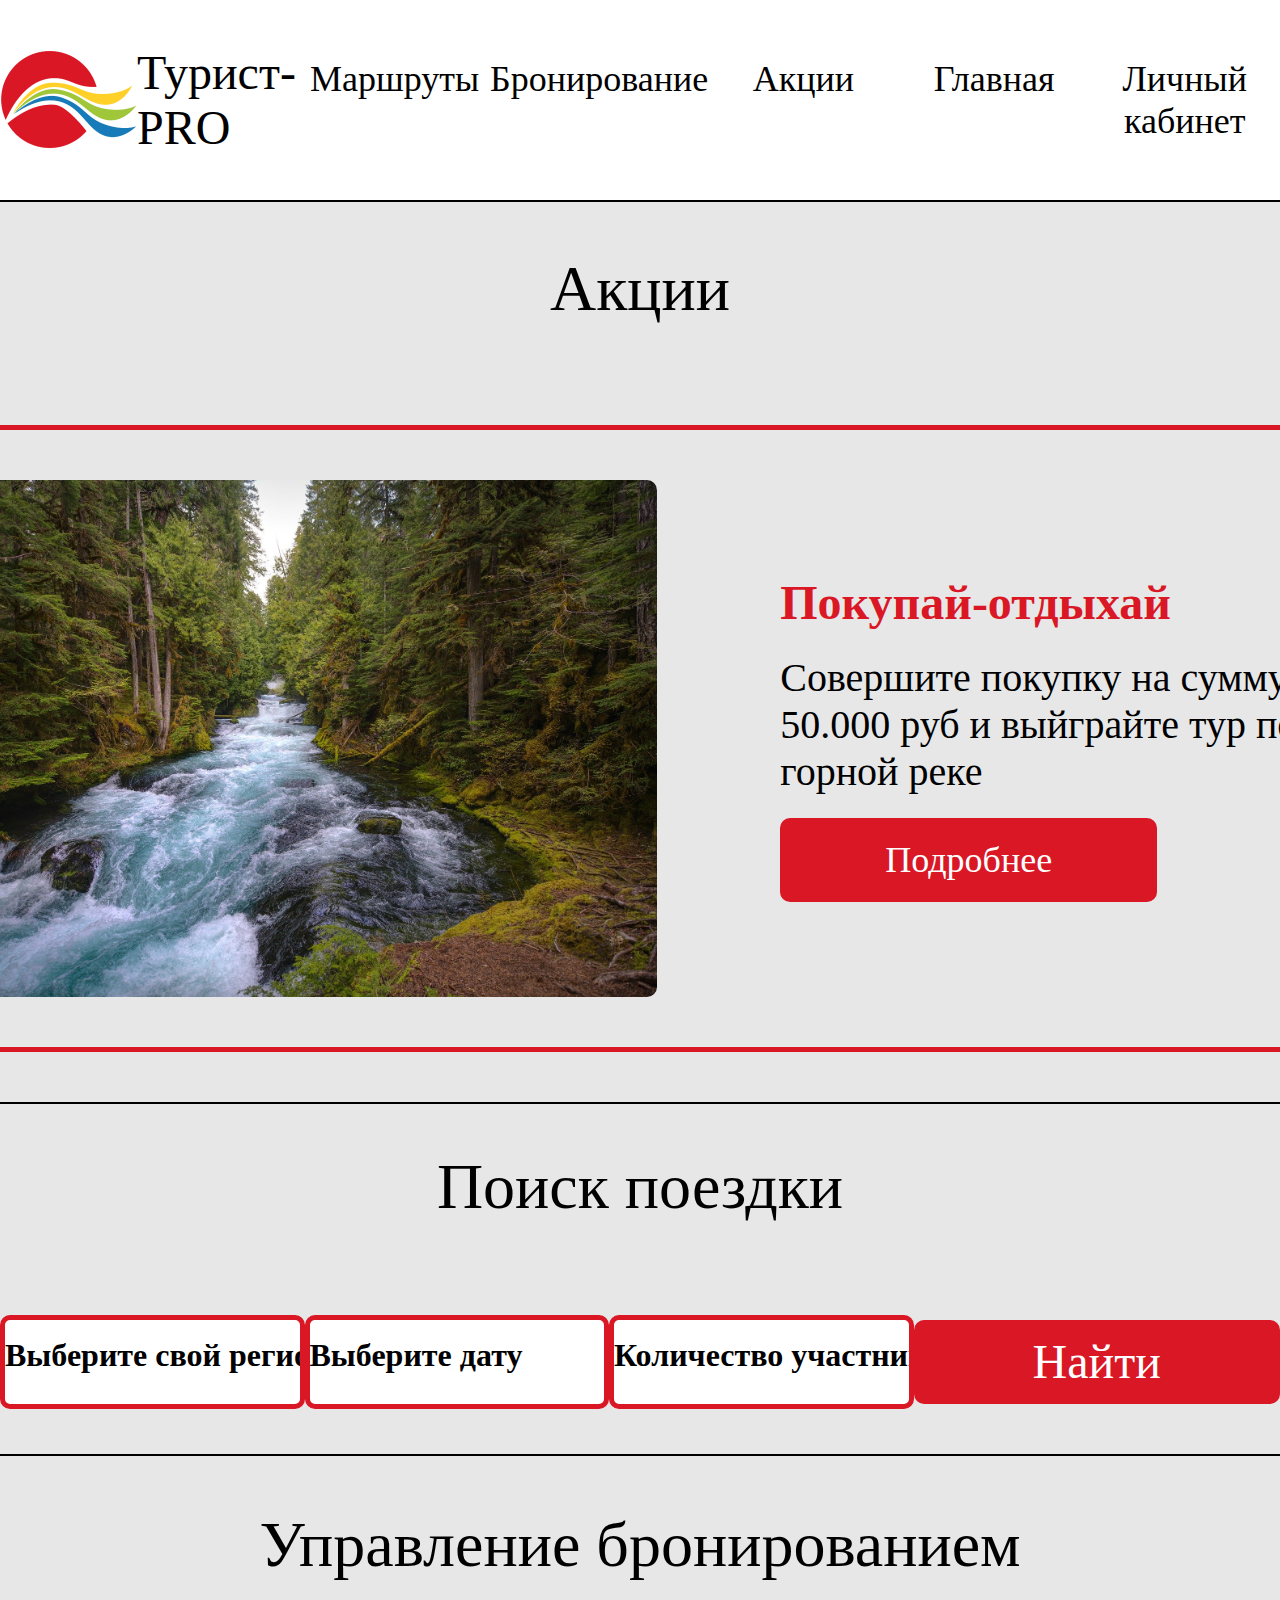
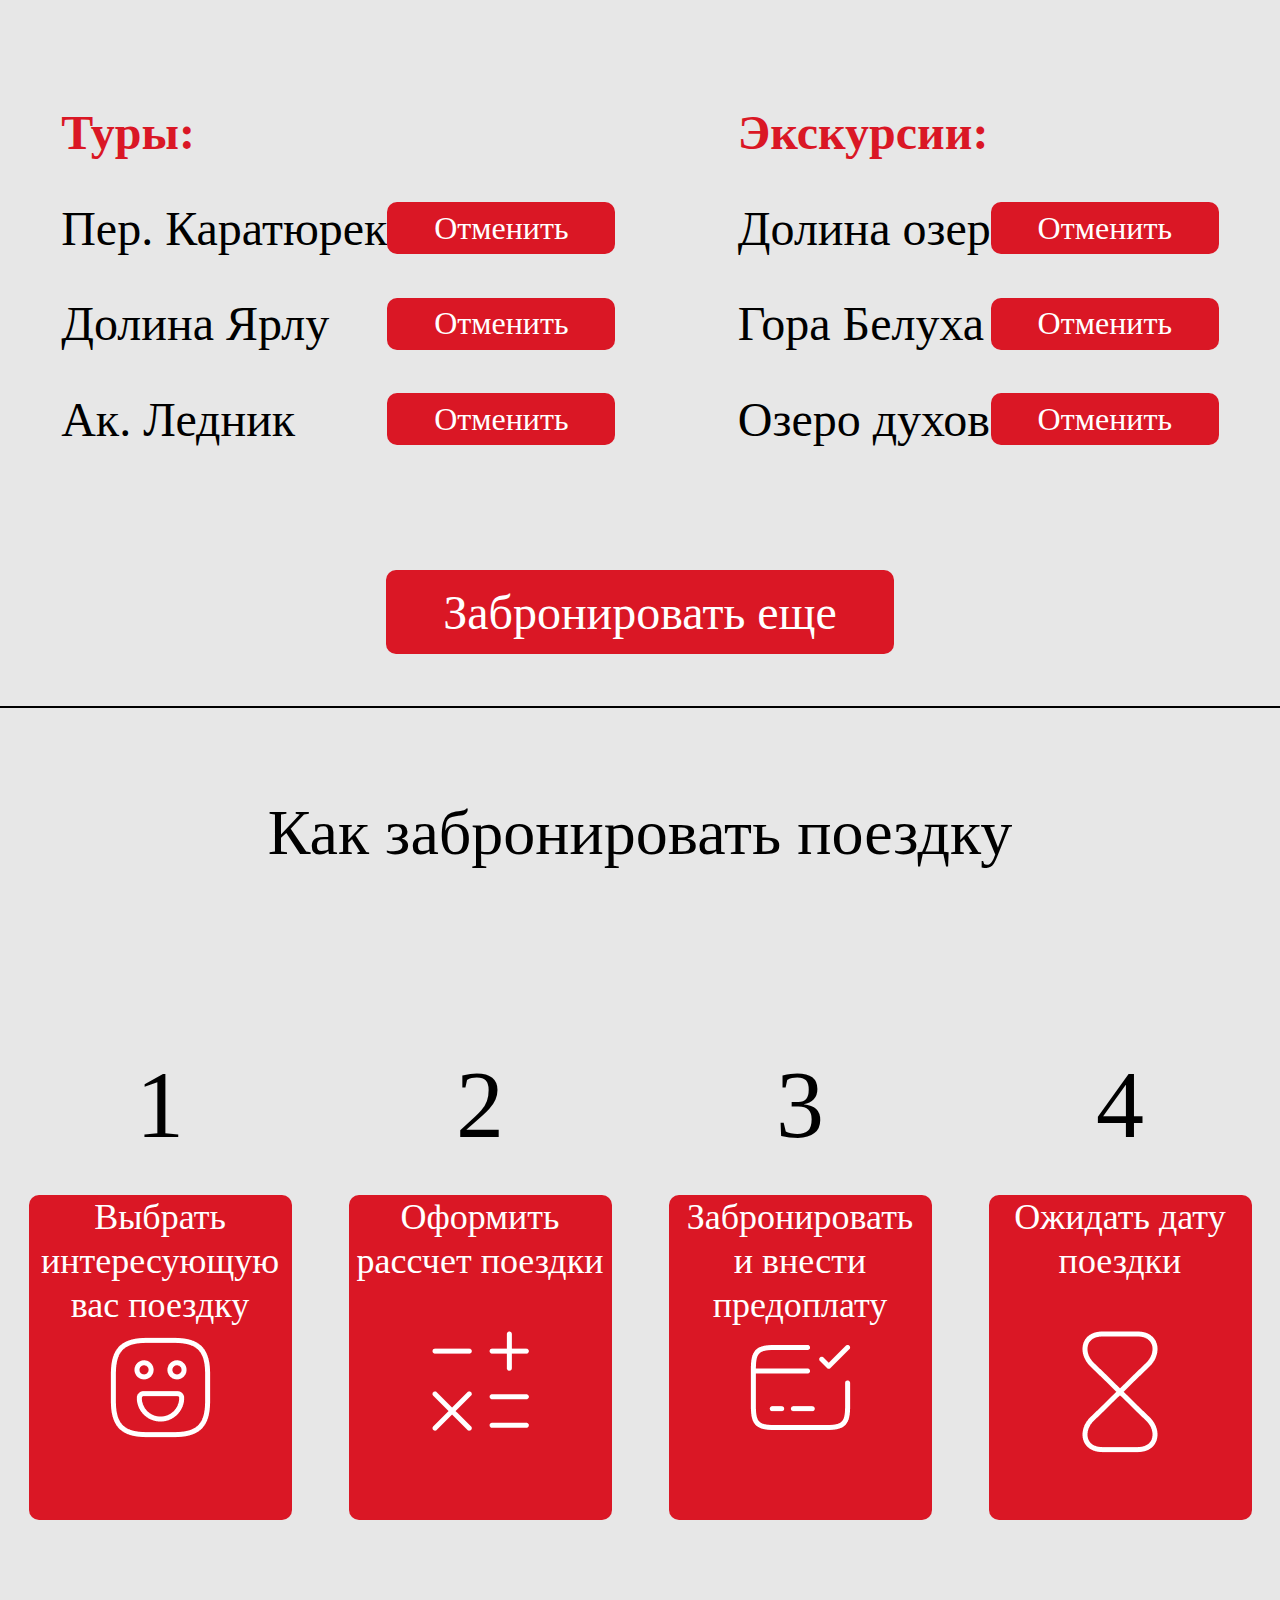
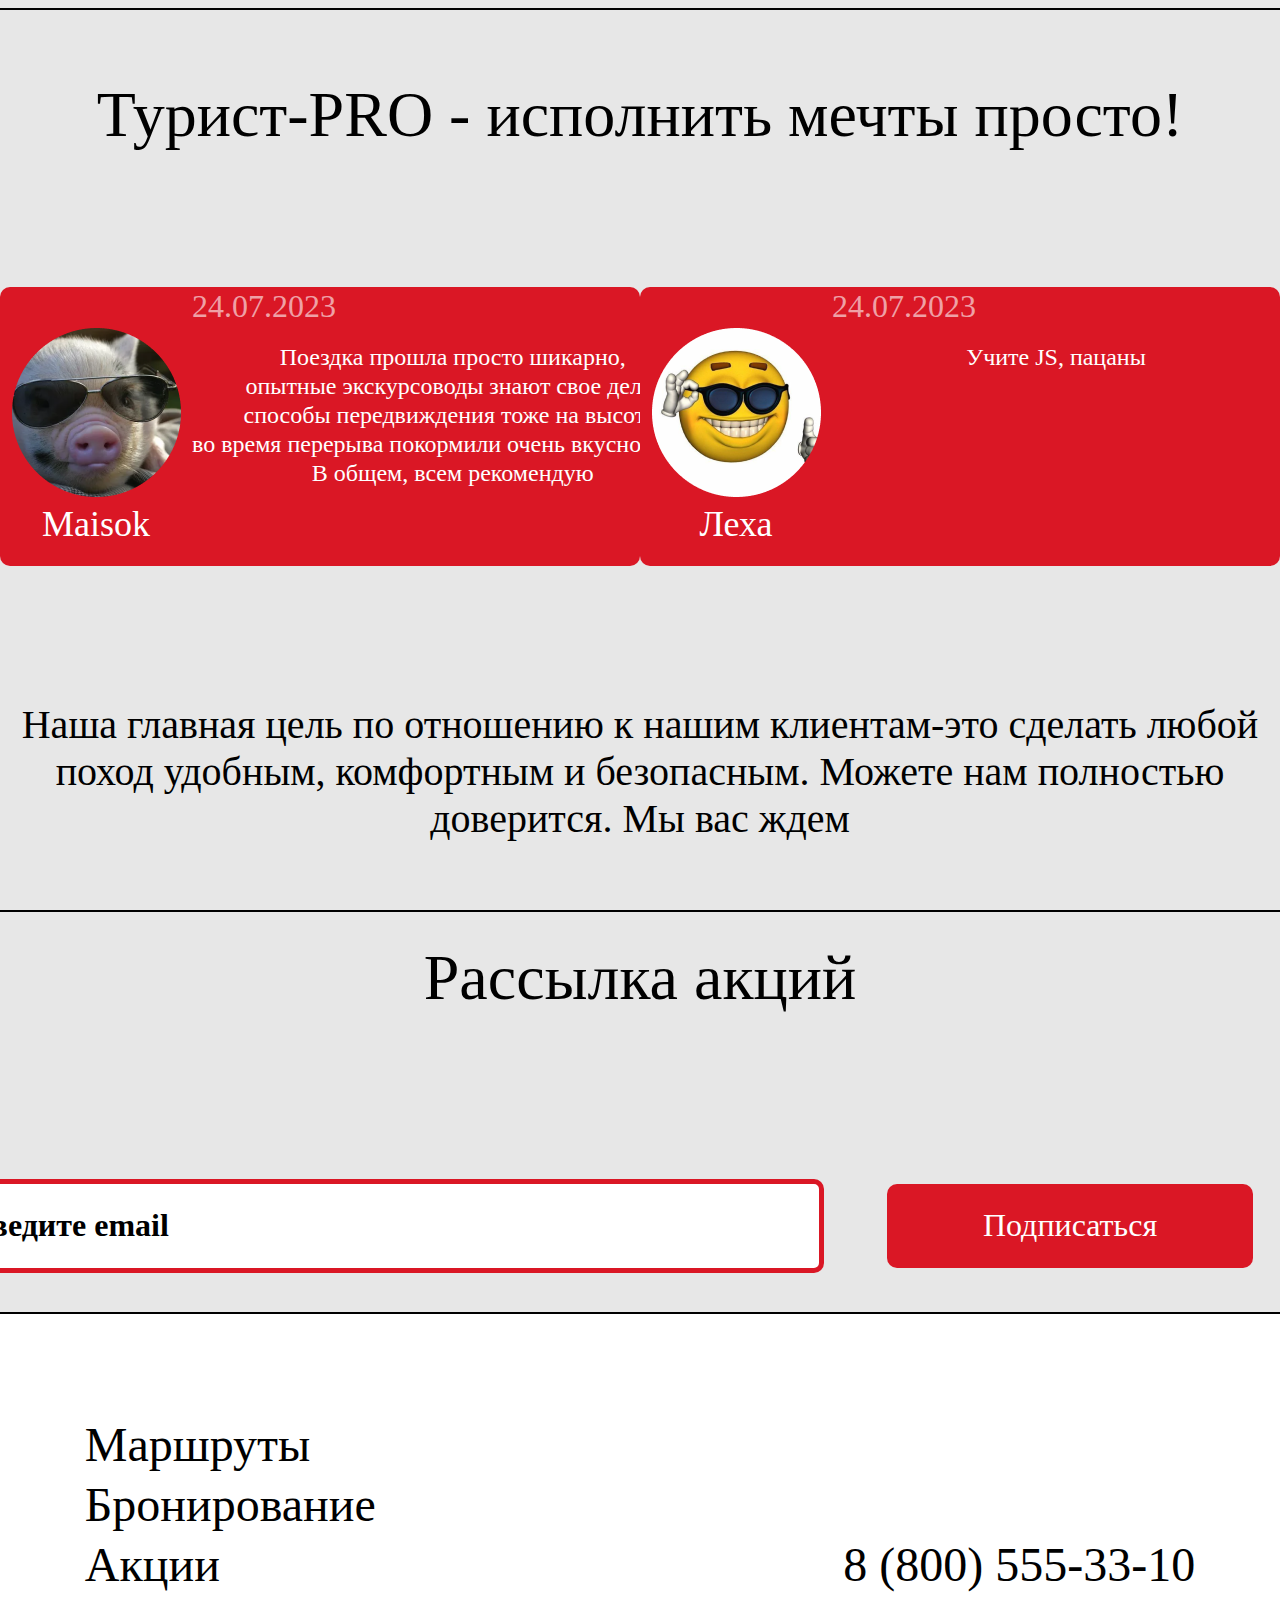
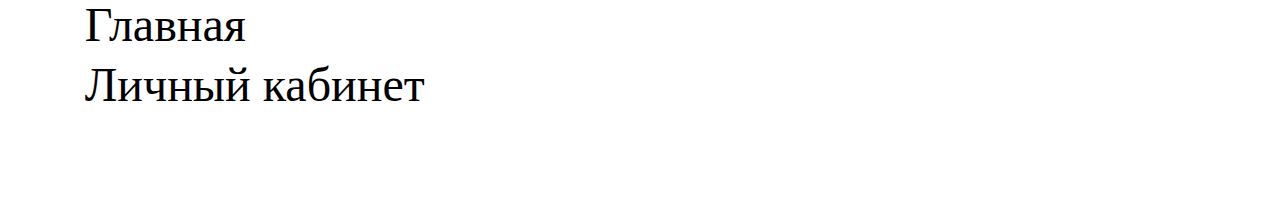
<file: index.html>
<!DOCTYPE html>
<html lang="en">

<head>
    <meta charset="UTF-8">
    <meta name="viewport" content="width=device-width, initial-scale=1.0">
    <title>Турист-PRO</title>
    <link rel="shortcut icon" href="images/favicon.png" type="image/x-icon">
    <link rel="stylesheet" href="css/index/header.css">
    <link rel="stylesheet" href="css/index/action.css">
    <link rel="stylesheet" href="css/index/search.css">
    <link rel="stylesheet" href="css/index/booking.css">
    <link rel="stylesheet" href="css/index/instructions.css">
    <link rel="stylesheet" href="css/index/anim.css">
    <link rel="stylesheet" href="css/index/reviews.css">
    <link rel="stylesheet" href="css/index/newsletter.css">
    <link rel="stylesheet" href="css/index/footer.css">

</head>

<body>
    <header>
        <div id="logotype">
            <img src="images/logo.png" alt="Логотип">
            <h1>Турист-PRO</h1>
        </div>

        <div id="navbar">
            <a href="">Маршруты</a>
            <a href="">Бронирование</a>
            <a href="">Акции</a>
            <a href="index.html">Главная</a>
            <a href="">Личный кабинет</a>
        </div>
    </header>

    <div id="action">
        <h2>Акции</h2>
        <div id="action_info">
            <img src="images\river.jpg" alt="Горная река" width="50%">
            <div id="action_text">
                <h3>Покупай-отдыхай</h3>
                <p>Совершите покупку на сумму более
                    50.000 руб и выйграйте
                    тур по горной реке
                </p>
                
                    <button type="submit">Подробнее</button>
            </div>
        </div>
    </div>

    <div id="search">
        <h2>Поиск поездки</h2>
        <div id="inputs">
            <input type="text" title="Регион" placeholder="Выберите свой регион">
            <input type="text" title="Дата" placeholder="Выберите дату">
            <input type="text" title="Участники" placeholder="Количество участников">
            <form action="html/search.html">
                <button type="submit">Найти</button>
            </form>
        </div>
    </div>

    <div id="booking">
        <h2>Управление бронированием</h2>
        <div id="control">
            <div id="tour">
                <h3>Туры:</h3>
                <div><span>Пер. Каратюрек</span><button>Отменить</button></div>
                <div><span>Долина Ярлу</span><button>Отменить</button></div>
                <div><span>Ак. Ледник</span><button>Отменить</button></div>
            </div>

            <div id="excursions">
                <h3>Экскурсии:</h3>
                <div><span>Долина озер</span><button>Отменить</button></div>
                <div><span>Гора Белуха</span><button>Отменить</button></div>
                <div><span>Озеро духов</span><button>Отменить</button></div>
            </div>
        </div>
        <button>Забронировать еще</button>
    </div>

    <div id="instructions">
        <h2>Как забронировать поездку</h2>
        <div class="divbooking">
            <div class="bookinginfo">
                <h3>1</h3>
                <div>
                    <a href="html/search.html">Выбрать интересующую вас поездку</a>
                    <img src="images/emojihappy.png" alt="Смайлик" class="anim">
                </div>
            </div>

            <div class="bookinginfo">
                <h3>2</h3>
                <div>
                    <a>Оформить рассчет поездки</a>
                    <img src="images/calc.png" alt="Калькулятор" class="anim1">
                </div>
            </div>

            <div class="bookinginfo">
                <h3>3</h3>
                <div>
                    <a href="html\booking.html">Забронировать и внести предоплату</a>
                    <img src="images/cardtick.png" alt="Кардхолдер" class="anim2">
                </div>
            </div>

            <div class="bookinginfo">
                <h3>4</h3>
                <div>
                    <a>Ожидать дату поездки</a>
                    <img src="images/time.png" alt="Часы" class="anim3">
                </div>
            </div>
        </div>
    </div>

    <div id="reviews">
        <h2>Турист-PRO - исполнить мечты просто!</h2>
        <div id="divfeedback">
            <div>
                <img src="images/ava1.png" alt="Аватарка">
                <span>24.07.2023</span>
                <h1>Maisok</h1>
                <p id="animfeedback" class="animfeedback">Поездка прошла просто шикарно,<br> опытные экскурсоводы знают
                    свое дело,<br> способы передвиждения тоже на
                    высоте,<br> во время перерыва покормили очень вкусной едой. <br>В общем, всем рекомендую</p>
            </div>

            <div>
                <img src="images/ava2.png" alt="Аватарка">
                <span>24.07.2023</span>
                <h1>Леха</h1>
                <p id="animfeedback1" class="animfeedback">Учите JS, пацаны</p>
            </div>
        </div>
        <p>Наша главная цель по отношению к нашим клиентам-это сделать любой поход удобным, комфортным и безопасным.
            Можете нам полностью доверится. Мы вас ждем</p>
    </div>

    <div id="newsletter">
        <h2>Рассылка акций</h2>
        <div id="divmalling">
            <input type="email" placeholder="Введите email">
            <button>Подписаться</button>
        </div>
    </div>

    <footer id="footer">
        <div id="divfooter">
            <ul>
                <li><a href="">Маршруты</a></li>
                <li><a href="">Бронирование</a></li>
                <li><a href="">Акции</a></li>
                <li><a href="index.html">Главная</a></li>
                <li><a href="">Личный кабинет</a></li>
            </ul>

            <div>8 (800) 555-33-10</div>
        </div>
    </footer>
</body>

</html>
</file>
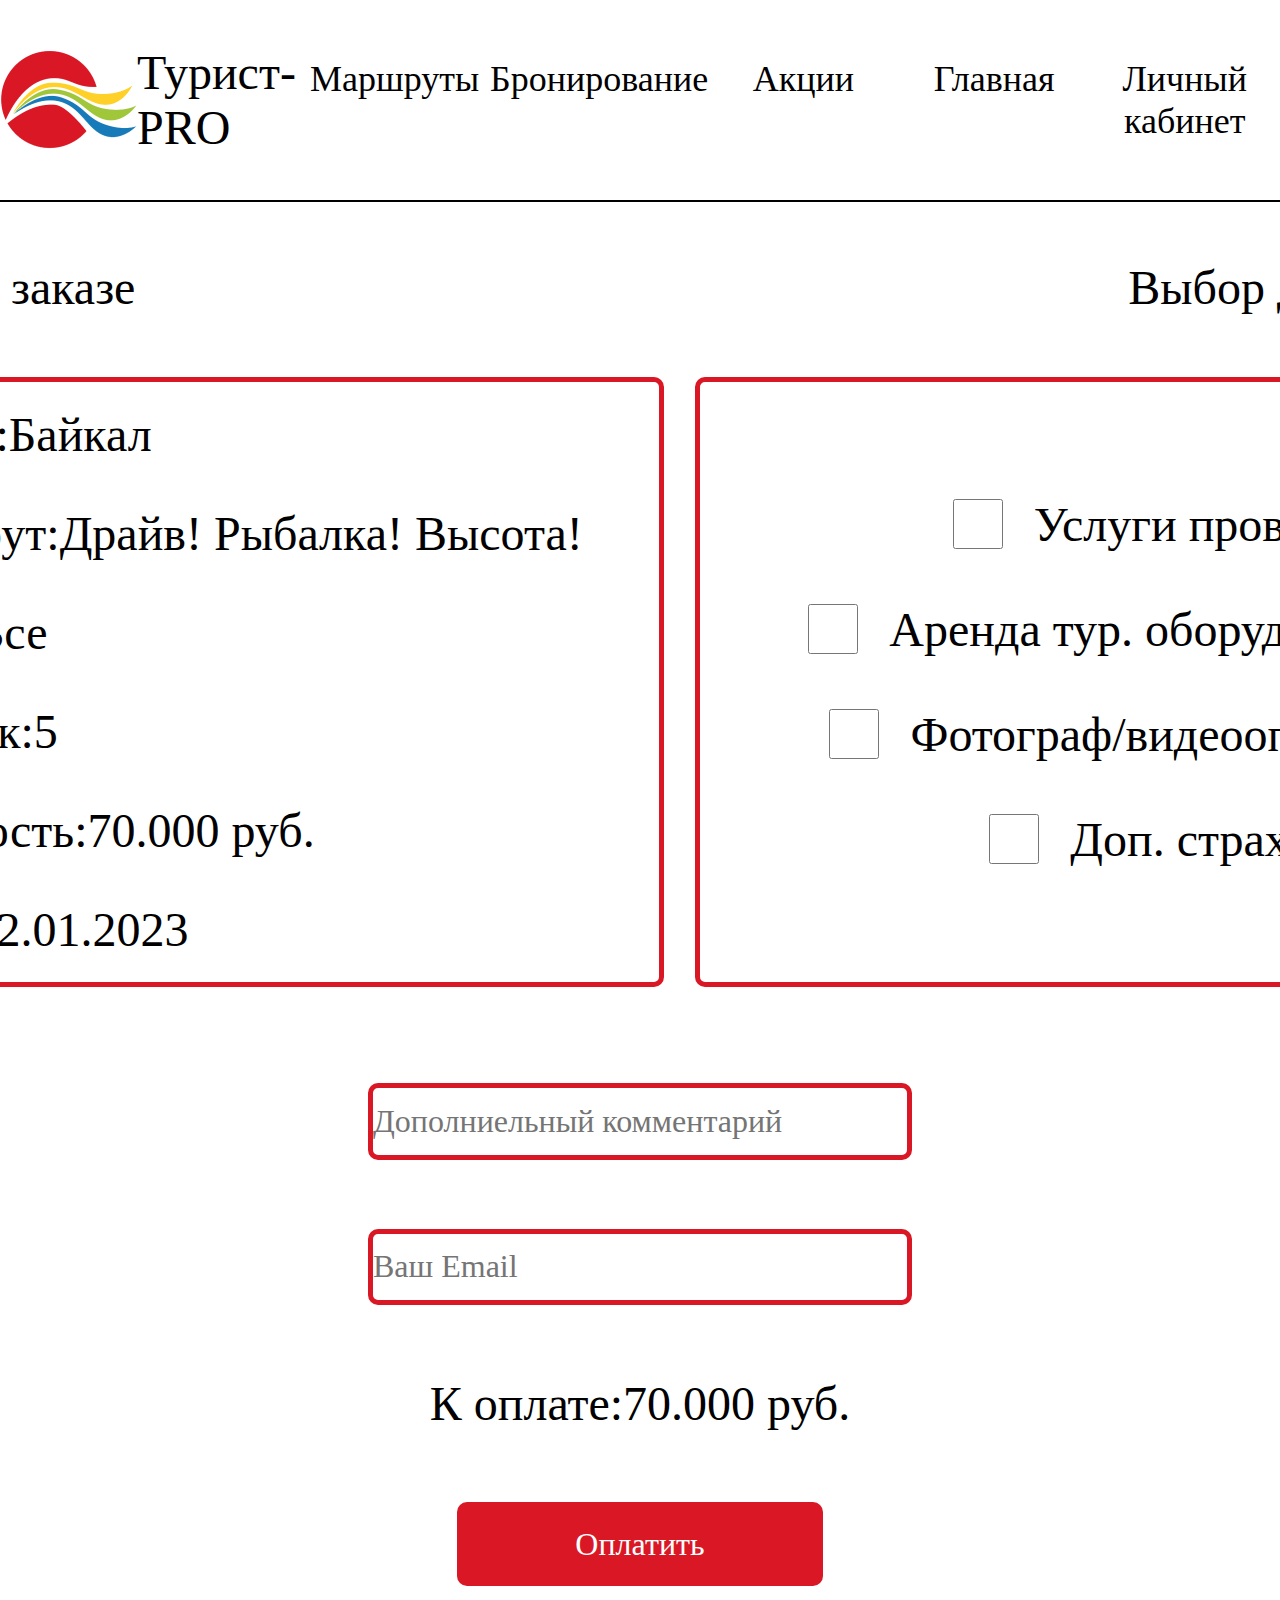
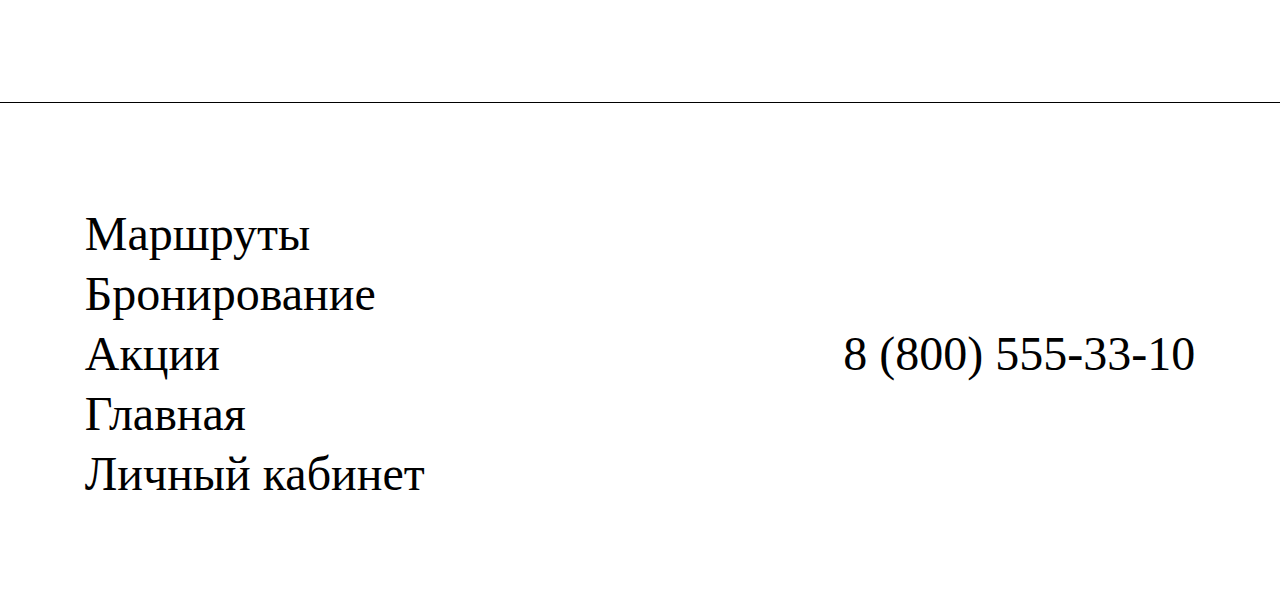
<file: html/booking.html>
<!DOCTYPE html>
<html lang="en">

<head>
    <meta charset="UTF-8">
    <meta http-equiv="X-UA-Compatible" content="IE=edge">
    <meta name="viewport" content="width=device-width, initial-scale=1.0">
    <title>Турист-PRO-бронирование</title>
    <link rel="stylesheet" href="/css/index/header.css">
    <link rel="stylesheet" href="/css/index/footer.css">
    <link rel="stylesheet" href="/css/booking/main.css">
    <link rel="shortcut icon" href="/images/favicon.png" type="image/x-icon">
</head>

<body>
    <header>
        <div id="logotype">
            <img src="/images/logo.png" alt="Логотип">
            <h1>Турист-PRO</h1>
        </div>

        <div id="navbar">
            <a href="">Маршруты</a>
            <a href="">Бронирование</a>
            <a href="">Акции</a>
            <a href="/index.html">Главная</a>
            <a href="">Личный кабинет</a>
        </div>
    </header>

    <section id="booking">
        <div id="divbooking">
            <div>
                <h1>Данные о заказе</h1>
                <h1>Выбор доп.услуг</h1>
                <div id="bookinginfo">
                    <h1>Регион:<span>Байкал</span></h1>
                    <h1>Маршрут:<span>Драйв! Рыбалка! Высота!</span></h1>
                    <h1>Зоны:<span>Все</span></h1>
                    <h1>Человек:<span>5</span></h1>
                    <h1>Стоимость:<span>70.000 руб.</span></h1>
                    <h1>Даты:<span>12.01.2023</span></h1>
                </div>

                

                <div id="bookingservices">
                    <label for="1">
                        <input type="checkbox" name="1" class="custom">
                        Услуги проводника
                    </label>
    
                    <label for="2">
                        <input type="checkbox" name="2" class="custom">
                        Аренда тур. оборудования
                    </label>
    
                    <label for="3">
                        <input type="checkbox" name="3" class="custom">
                        Фотограф/видеооператор
                    </label>
    
                    <label for="4">
                        <input type="checkbox" name="4" class="custom">
                        Доп. страхование
                    </label>
                </div>
            </div>

            <div id="contactinfo">
                <input type="text" placeholder="Дополниельный комментарий">
                <input type="email" placeholder="Ваш Email">
                <h1>К оплате:<span>70.000 руб.</span></h1>
                <form action="/index.html">
                    <button type="submit">Оплатить</button>
                </form>
            </div>
        </div>
    </section>

    <footer id="footer">
        <div id="divfooter">
            <ul>
                <li><a href="">Маршруты</a></li>
                <li><a href="">Бронирование</a></li>
                <li><a href="">Акции</a></li>
                <li><a href="/index.html">Главная</a></li>
                <li><a href="">Личный кабинет</a></li>
            </ul>

            <div>8 (800) 555-33-10</div>
        </div>
    </footer>
</body>

</html>
</file>
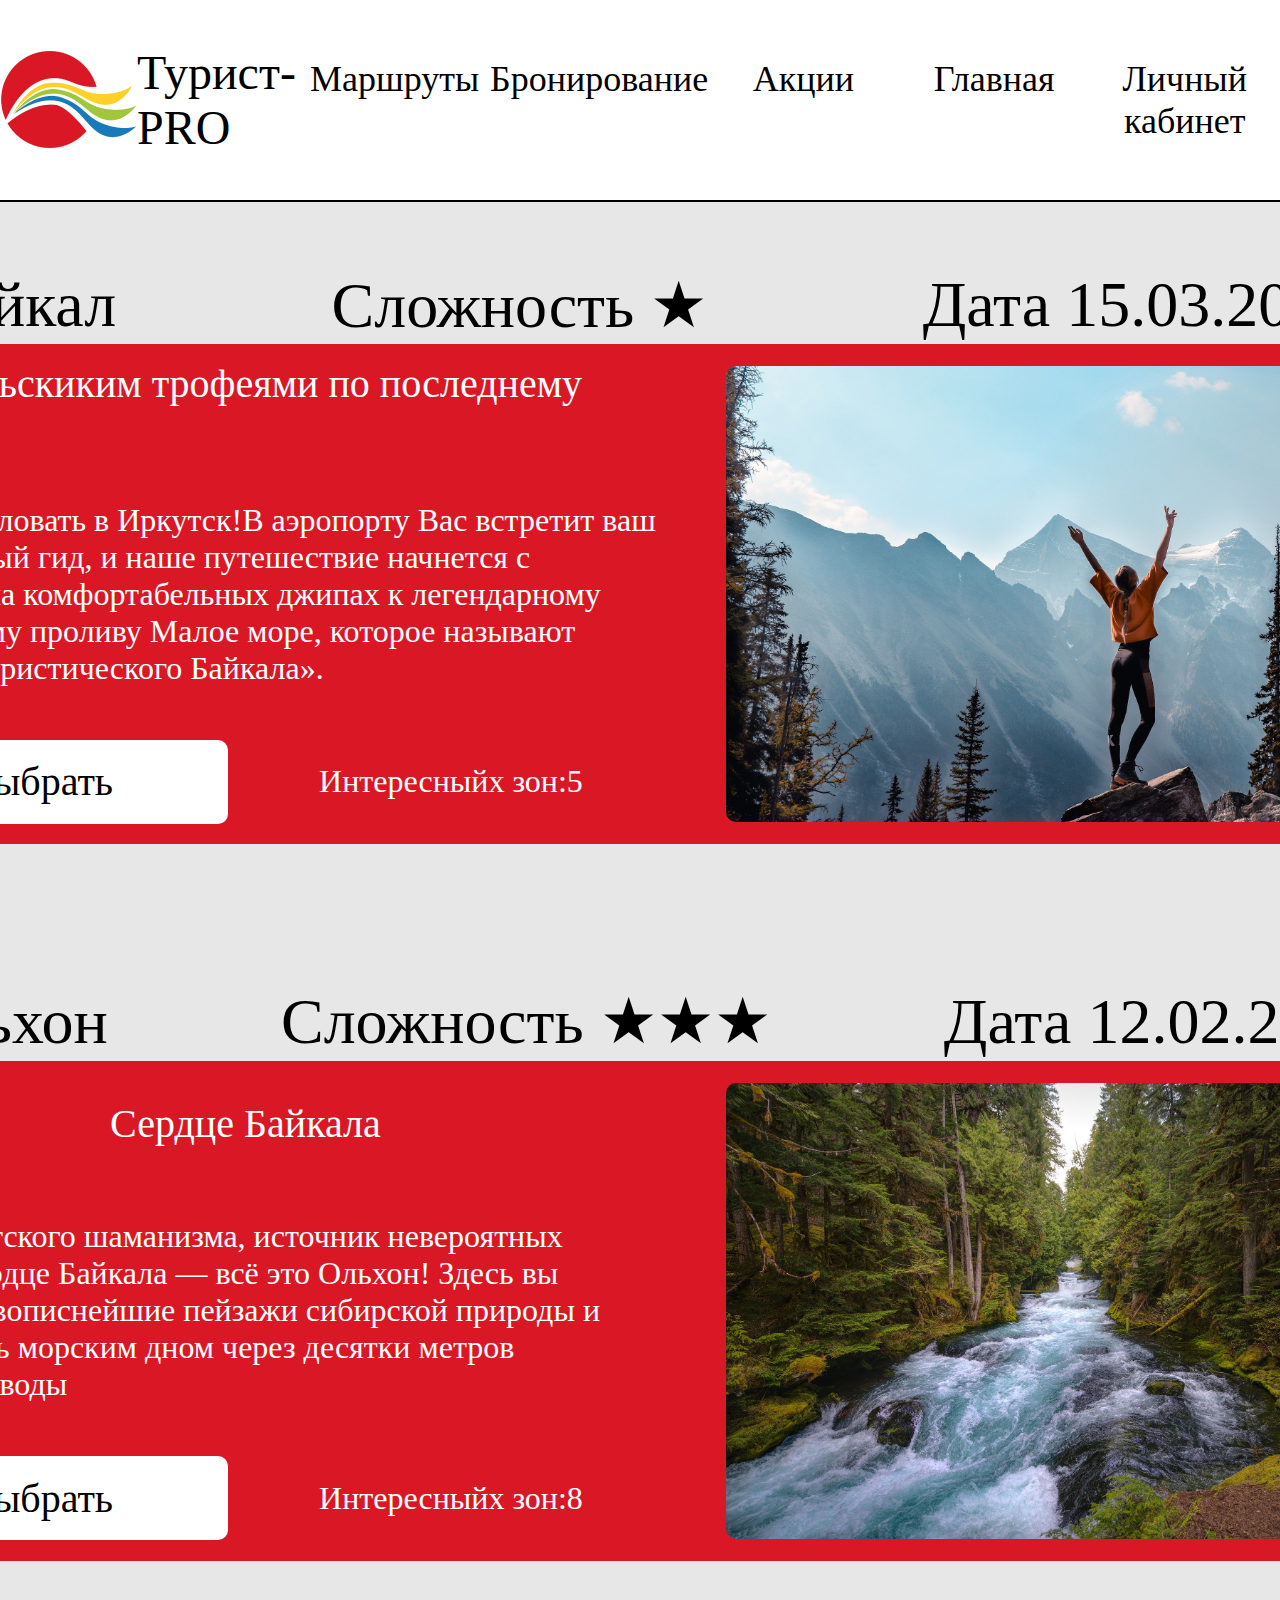
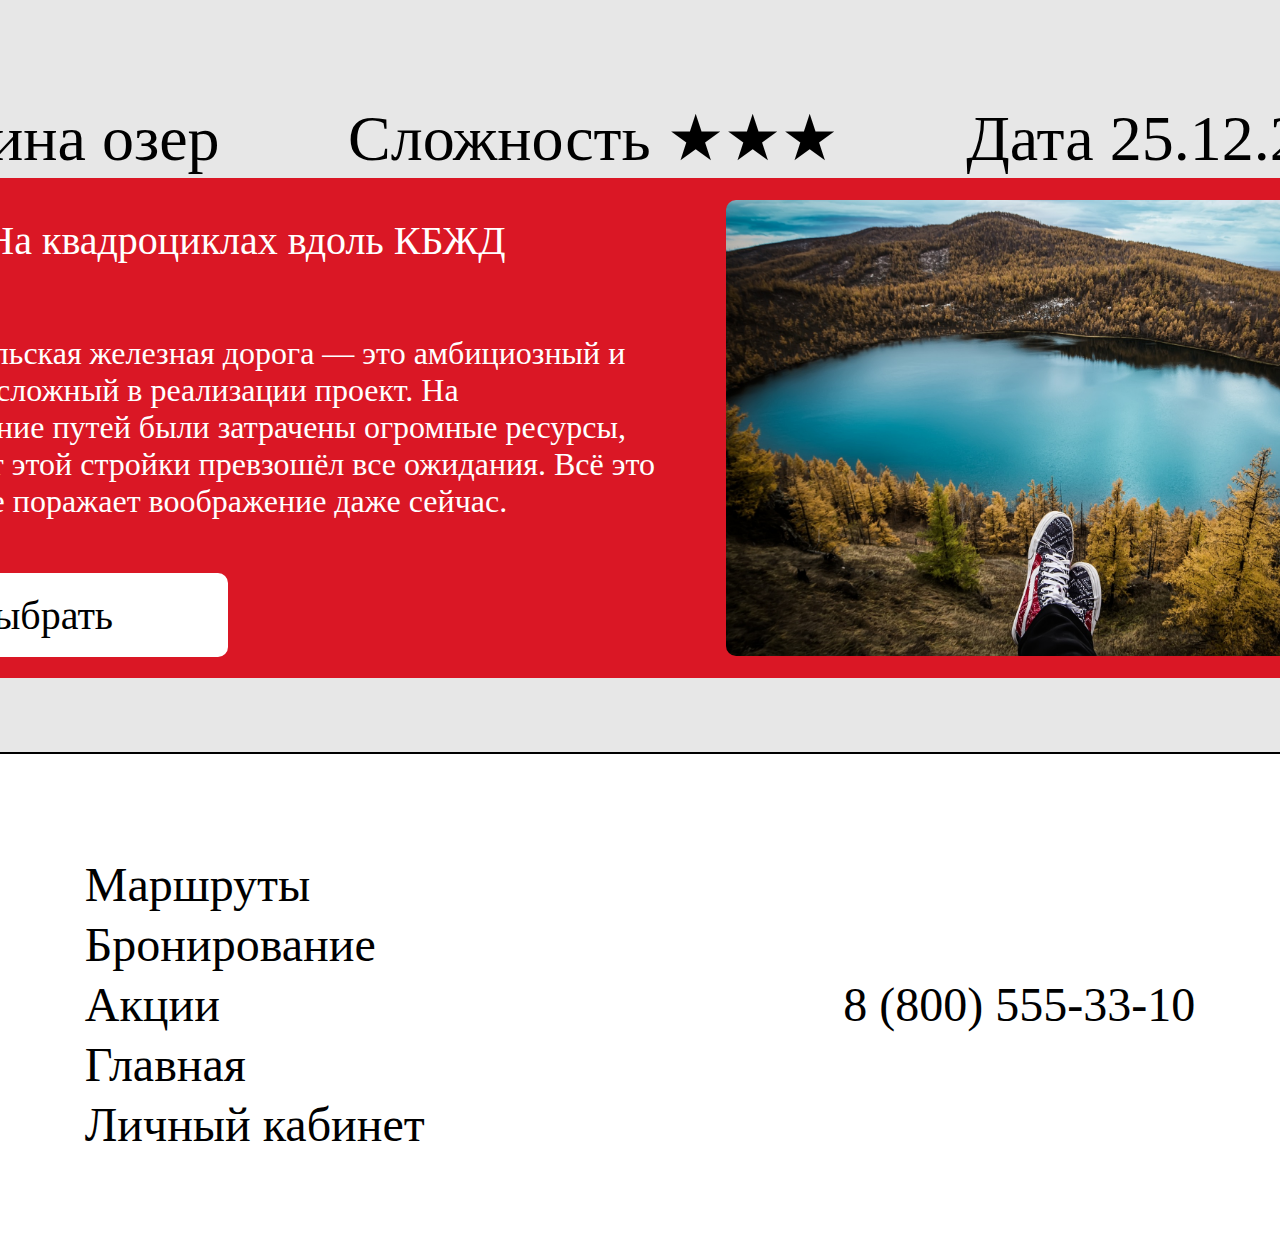
<file: html/search.html>
<!DOCTYPE html>
<html lang="en">

<head>
    <meta charset="UTF-8">
    <meta http-equiv="X-UA-Compatible" content="IE=edge">
    <meta name="viewport" content="width=device-width, initial-scale=1.0">
    <title>Турист-PRO-поиск</title>
    <link rel="stylesheet" href="/css/index/header.css">
    <link rel="stylesheet" href="/css/index/footer.css">
    <link rel="stylesheet" href="/css/search/main.css">
    <link rel="shortcut icon" href="/images/favicon.png" type="image/x-icon">
</head>

<body>
    <header>
        <div id="logotype">
            <img src="/images/logo.png" alt="Логотип">
            <h1>Турист-PRO</h1>
        </div>

        <div id="navbar">
            <a href="">Маршруты</a>
            <a href="">Бронирование</a>
            <a href="">Акции</a>
            <a href="/index.html">Главная</a>
            <a href="">Личный кабинет</a>
        </div>
    </header>

    <section id="search">

        <div class="search_comp">
            <div class="info">
                <h2>Байкал</h2>
                <h2>Сложность ★</h2>
                <h2>Дата 15.03.2024</h2>
            </div>

            <div class="banner">
                <h2>За байкальскиким трофеями по последнему льду</h2>
                <img src="/images/montains.jpg" alt="За байкальскиким трофеями по последнему льду">
                <p>Добро пожаловать в Иркутск!В аэропорту Вас встретит ваш персональный гид, и наше путешествие начнется
                    с трансфера на комфортабельных джипах к легендарному байкальскому проливу Малое море, которое
                    называют «сердцем туристического Байкала».</p>
                <p>Интересныйх зон:5</p>
                <form action="seat.html">
                    <button type="submit">Выбрать</button>
                </form>

            </div>
        </div>

        <div class="search_comp">
            <div class="info">
                <h2>Ольхон</h2>
                <h2>Сложность ★★★</h2>
                <h2>Дата 12.02.2024</h2>
            </div>

            <div class="banner">
                <h2>Сердце Байкала</h2>
                <img src="/images/river.jpg" alt="Драйв! Рыбалка! Высота!">
                <p>Центр бурятского шаманизма, источник невероятных
                    легенд и сердце Байкала — всё это Ольхон!
                    Здесь вы увидите живописнейшие пейзажи сибирской
                    природы и полюбуетесь морским дном через десятки
                    метров прозрачной воды</p>
                <p>Интересныйх зон:8</p>
                <form action="seat.html">
                    <button type="submit">Выбрать</button>
                </form>

            </div>
        </div>


        <div class="search_comp">
            <div class="info">
                <h2>Долина озер</h2>
                <h2>Сложность ★★★</h2>
                <h2>Дата 25.12.2023</h2>
            </div>

            <div class="banner">
                <h2>На квадроциклах вдоль КБЖД</h2>
                <img src="/images/travel.jpg" alt="Драйв! Рыбалка! Высота!">
                <p>Кругобайкальская железная дорога — это амбициозный и невероятно сложный в
                    реализации проект. На прокладывание путей были затрачены огромные ресурсы,
                    но результат этой стройки превзошёл все ожидания.
                    Всё это великолепие поражает воображение даже сейчас.</p>
                    <form action="seat.html">
                        <button type="submit">Выбрать</button>
                    </form>
            </div>
        </div>

    </section>

    <footer id="footer">
        <div id="divfooter">
            <ul>
                <li><a href="">Маршруты</a></li>
                <li><a href="">Бронирование</a></li>
                <li><a href="">Акции</a></li>
                <li><a href="/index.html">Главная</a></li>
                <li><a href="">Личный кабинет</a></li>
            </ul>

            <div>8 (800) 555-33-10</div>
        </div>
    </footer>
</body>

</html>
</file>
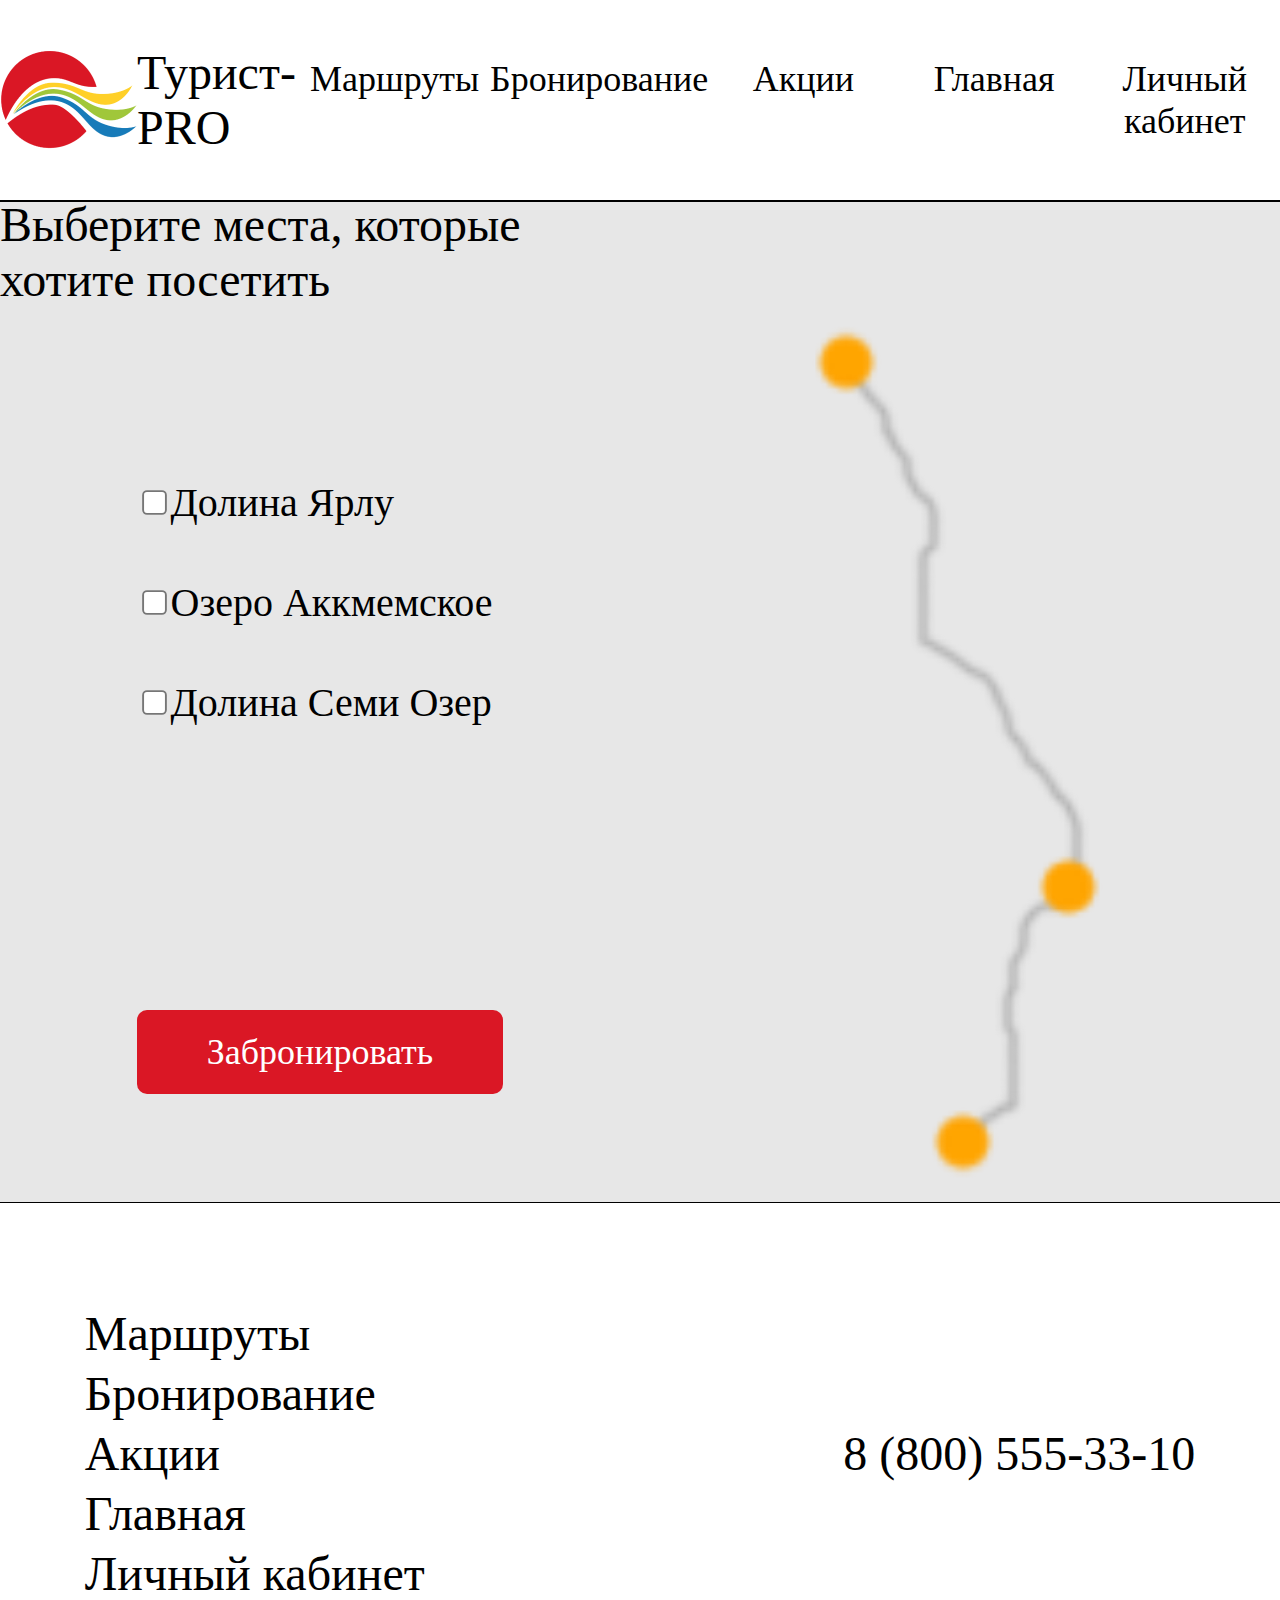
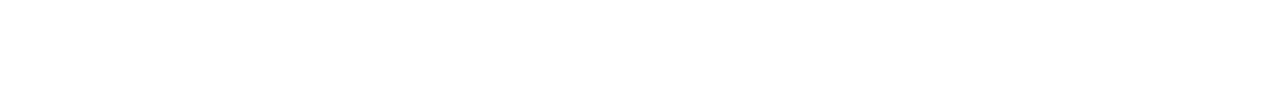
<file: html/seat.html>
<!DOCTYPE html>
<html lang="en">

<head>
    <meta charset="UTF-8">
    <meta http-equiv="X-UA-Compatible" content="IE=edge">
    <meta name="viewport" content="width=device-width, initial-scale=1.0">
    <title>Турист-PRO-выбор</title>
    <link rel="stylesheet" href="/css/index/header.css">
    <link rel="stylesheet" href="/css/index/footer.css">
    <link rel="stylesheet" href="/css/seat/seat.css">
    <link rel="shortcut icon" href="/images/favicon.png" type="image/x-icon">
</head>

<body>
    <header>
        <div id="logotype">
            <img src="/images/logo.png" alt="Логотип">
            <h1>Турист-PRO</h1>
        </div>

        <div id="navbar">
            <a href="">Маршруты</a>
            <a href="">Бронирование</a>
            <a href="">Акции</a>
            <a href="/index.html">Главная</a>
            <a href="">Личный кабинет</a>
        </div>
    </header>

    <section id="seat">
        <div id="divseat">
            <h2>Выберите места, которые хотите посетить</h2>
            <form>
                <label for="1">
                    <input type="checkbox" name="1" class="custom">
                    Долина Ярлу
                </label>
    
                <label for="2">
                    <input type="checkbox" name="2" class="custom">
                    Озеро Аккмемское
                </label>
    
                <label for="3">
                    <input type="checkbox" name="3" class="custom">
                    Долина Семи Озер
                </label>
            </form>
    
            <div id="mapa">
                <img src="/images/route-2.png" alt="Карта" usemap="#tour">
                <map name="tour">
                    <area shape="circle" coords="50, 50, 50" title="Долина Ярлу" id="first">
        
                    <div id="dropdown1" class="dropdown">
                        <p>Долина Ярлу находится на правом берегу реки Аккем, также ее хорошо видно при спуске с перевала
                        Каратюрек.</p>
                    </div>
        
                    <area shape="circle" coords="250, 600, 50" title=" Озеро Аккмемское" id="second">
        
                    <div id="dropdown2" class="dropdown">
                        <p>Удивительное Аккемское озеро расположилось в живописных горах на Алтае у северного склона горы Белуха</p>
                    </div>
        
                    <area shape="circle" coords="150, 850, 50" title="Долина Ярлу" id="third">
        
                    <div id="dropdown3" class="dropdown">
                        <p>Долина семи озер – это небольшая территория Алтая в 10 км от горы Белухи. Здесь находится множество водопадов и озер</p>
                    </div>
            </div>
    
            <form action="booking.html" id="linkbtn">
                <button type="submit" id="formbtn">Забронировать</button>
            </form>
        </div>

        </map>

    </section>

    <footer id="footer">
        <div id="divfooter">
            <ul>
                <li><a href="">Маршруты</a></li>
                <li><a href="">Бронирование</a></li>
                <li><a href="">Акции</a></li>
                <li><a href="/index.html">Главная</a></li>
                <li><a href="">Личный кабинет</a></li>
            </ul>

            <div>8 (800) 555-33-10</div>
        </div>
    </footer>
</body>

</html>
</file>
<file: css/index/header.css>
* {
    margin: 0;
    border: 0;
    padding: 0;
    cursor: default;
}

body {
    width: 100%;
}

header {
    width: 100%;
    height: 200px;
    display: flex;
    align-items: center;
    justify-content: space-around;
    border-bottom: 2px solid black;
}

#logotype {
    display: flex;
    align-items: center;
    justify-content: center;
}

#logotype h1{
    color: #000;
font-family: 'Calibri';
font-size: 48px;
font-style: normal;
font-weight: 400;
line-height: normal;
}

#navbar {
    display: grid;
    grid-template-columns: 1fr 1fr 1fr 1fr 1fr;
}

#navbar a {
    color: #000;
    text-align: center;
    font-family: 'Calibri';
    font-size: 36px;
    font-style: normal;
    font-weight: 400;
    line-height: normal;
    text-decoration: none;
}

button{
    transition: all 0.2s;
}

button:hover{
    transform: scale(1.1);
}
</file>
<file: css/index/action.css>
#action {
    width: 100%;
    height: 900px;
    display: flex;
    align-items: center;
    justify-content: space-around;
    flex-direction: column;
    background-color: #E7E7E7;
    border-bottom: 2px solid black;
}

#action h2 {
    color: #000;
    font-family: 'Calibri';
    font-size: 64px;
    font-style: normal;
    font-weight: 400;
    line-height: normal;
}

#action_info {
    width: 1644px;
    height: 617.614px;
    display: flex;
    align-items: center;
    justify-content: space-around;
    border-radius: 10px;
    border: 5px solid #DA1725;
}

#action_info img {
    width: 777px;
    height: 517px;
    border-radius: 10px;
}

#action_text{
    display: flex;
    flex-direction: column;
    justify-content: space-around;
    height: 350px;
}

#action_text h3 {
    color: #DA1725;
    font-family: 'Calibri';
    font-size: 48px;
    font-style: normal;
    font-weight: 700;
    line-height: normal;
}

#action_text p {
    color: #000;
    font-family: 'Calibri';
    font-size: 40px;
    font-style: normal;
    font-weight: 400;
    line-height: normal;
    width: 620px;
}

#action_text button {
    width: 377px;
    height: 84px;
    border-radius: 10px;
    background: #DA1725;
    color: #FFF;
    font-family: 'Calibri';
    font-size: 36px;
    font-style: normal;
    font-weight: 400;
    line-height: normal;
}
</file>
<file: css/index/search.css>
#search {
    width: 100%;
    height: 350px;
    display: flex;
    flex-direction: column;
    align-items: center;
    justify-content: space-around;
    background-color: #E7E7E7;
    border-bottom: 2px solid black;
}

#search h2 {
    color: #000;
    font-family: 'Calibri';
    font-size: 64px;
    font-style: normal;
    font-weight: 400;
    line-height: normal;
}

#inputs {
    width: 100%;
    display: flex;
    align-items: center;
    justify-content: space-around;
}

#inputs input {
    width: 366.522px;
    height: 84px;
    border-radius: 10px;
    border: 5px solid #DA1725;
    display: flex;
    align-items: center;
    justify-content: center;
}

#inputs button {
    width: 366.522px;
    height: 84px;
    border-radius: 10px;
    background: #DA1725;
    color: #FFF;
    font-family: 'Calibri';
    font-size: 48px;
    font-style: normal;
    font-weight: 400;
    line-height: normal;
}

::placeholder{
    color: #000;
font-family: 'Calibri';
font-size: 32px;
font-style: normal;
font-weight: 700;
line-height: normal;
}
</file>
<file: css/index/booking.css>
#booking {
    width: 100%;
    height: 850px;
    display: flex;
    flex-direction: column;
    align-items: center;
    justify-content: space-around;
    background-color: #E7E7E7;
    border-bottom: 2px solid black;
}

#booking h2 {
    color: #000;
    font-family: 'Calibri';
    font-size: 64px;
    font-style: normal;
    font-weight: 400;
    line-height: normal;
}

#booking button {
    width: 508px;
    height: 84px;
    border-radius: 10px;
    background: #DA1725;
    color: #FFF;
    font-family: 'Calibri';
    font-size: 48px;
    font-style: normal;
    font-weight: 400;
    line-height: normal;
}

#control{
    width: 100%;
    height: 382px;
    display: flex;
    align-items: center;
    justify-content: space-around;
}

#tour{
    height: 100%;
    display: flex;
    align-items: baseline;
    flex-direction: column;
    justify-content: space-around;
}

#tour h3{
    color: #DA1725;
    font-family: 'Calibri';
    font-size: 48px;
    font-style: normal;
    font-weight: 700;
    line-height: normal;
}

#tour div button{
    width: 228px;
height: 52px;
color: #FFF;
font-family: 'Calibri';
font-size: 32px;
font-style: normal;
font-weight: 400;
line-height: normal;
}

#tour div{
    width: 100%;
    display: flex;
    align-items: center;
    justify-content: space-between;
}

#tour div span{
    color: #000;
    font-family: 'Calibri';
    font-size: 48px;
    font-style: normal;
    font-weight: 400;
    line-height: normal;
}

#excursions{
    height: 100%;
    display: flex;
    align-items: baseline;
    flex-direction: column;
    justify-content: space-around;
}

#excursions h3{
    color: #DA1725;
    font-family: 'Calibri';
    font-size: 48px;
    font-style: normal;
    font-weight: 700;
    line-height: normal;
}

#excursions div{
    width: 100%;
    display: flex;
    align-items: center;
    justify-content: space-between;
}

#excursions div button{
    width: 228px;
height: 52px;
color: #FFF;
font-family: 'Calibri';
font-size: 32px;
font-style: normal;
font-weight: 400;
line-height: normal;
}

#excursions div span{
    color: #000;
    font-family: 'Calibri';
    font-size: 48px;
    font-style: normal;
    font-weight: 400;
    line-height: normal;
}
</file>
<file: css/index/instructions.css>
#instructions{
    width: 100%;
    height: 900px;
    display: flex;
    flex-direction: column;
    align-items: center;
    justify-content: space-around;
    background-color: #E7E7E7;
    border-bottom: 2px solid black;
}

#instructions h2{
    color: #000;
    font-family: 'Calibri';
    font-size: 64px;
    font-style: normal;
    font-weight: 400;
    line-height: normal;
}

.divbooking {
    width: 100%;
    display: flex;
    align-items: center;
    justify-content: space-around;
}

.bookinginfo{
    display: flex;
    align-items: center;
    justify-content: center;
    flex-direction: column;
}

.bookinginfo h3 {
    font-family: 'Calibri';
    font-style: normal;
    font-weight: 400;
    font-size: 96px;
    line-height: 117px;
    color: #000000;
    margin-bottom: 32px;
}

.bookinginfo div {
    height: 325px;
    width: 263px;
    background: #DA1725;
    border-radius: 10px;
    display: flex;
    align-items: center;
    justify-content: start;
    flex-direction: column;
}

.bookinginfo div a {
    font-family: 'Calibri';
    font-style: normal;
    font-weight: 400;
    font-size: 36px;
    line-height: 44px;
    text-align: center;
    color: #FFFFFF;
    width: 250px;
    text-decoration: none;
    height: 126px;
    margin-bottom: 10px;
}
</file>
<file: css/index/anim.css>
@keyframes haha {
    0%{
        margin-top: 0px;
        width: 113px;
        height: 113px;
    }

    25%{
        margin-top: 50px;
        width: 130px;
        height: 95px;
    }

    50%{
        margin-top: 80px;
        width: 150px;
        height: 80px;
    }

    75%{
        margin-top: 50px;
        width: 130px;
        height: 95px;
    }

    100%{
        margin-top: 0px;
        width: 113px;
        height: 113px;
    }

}

.bookinginfo:hover .anim {
    animation: haha 0.7s linear infinite;
}

.bookinginfo:hover .anim1 {
    animation: haha1 1s linear infinite;
}

@keyframes haha1 {
    100% {
        transform: rotate(0);
    }

    0% {
        transform: rotate(0);
    }

    50% {
        transform: rotate(90deg);
    }
}


.bookinginfo:hover .anim2 {
    animation: haha2 0.7s linear infinite;
}

@keyframes haha2 {
    100% {
        margin-left: 0;
    }

    0% {
        margin-left: 0;
    }


    50% {
        margin-left: 120px;
    }

    70% {
        margin-left: 30px;
    }
}

.bookinginfo:hover .anim3 {
    animation: haha3 1s linear infinite;
}

@keyframes haha3 {
    100% {
        transform: rotate(360deg);
    }

    0% {
        transform: rotate(0);
    }


    50% {
        transform: rotate(180deg);
    }

    75% {
        transform: rotate(270deg);
    }
}
</file>
<file: css/index/reviews.css>
#reviews{
    width: 100%;
    height: 900px;
    display: flex;
    flex-direction: column;
    align-items: center;
    justify-content: space-around;
    background-color: #E7E7E7;
    border-bottom: 2px solid black;
}

#reviews h2{
    color: #000;
    font-family: 'Calibri';
    font-size: 64px;
    font-style: normal;
    font-weight: 400;
    line-height: normal;
}

#reviews p{
    color: #000;
    text-align: center;
    font-family: 'Calibri';
    font-size: 40px;
    font-style: normal;
    font-weight: 400;
    line-height: normal;
}

#divfeedback{
    display: flex;
    width: 100%;
    align-items: center;
    justify-content: space-around;
}

#divfeedback div {
    width: 803px;
    height: 279px;
    background: #DA1725;
    border-radius: 10px;
    display: grid;
    align-items: start;
    justify-items: start;
    grid-template-columns: 30% 70%;
    grid-template-rows: 20% 50% 30%;
}

#divfeedback div span {
    font-family: 'Calibri';
    font-style: normal;
    font-weight: 400;
    font-size: 32px;
    line-height: 39px;
    color: rgba(255, 255, 255, 0.6);
    grid-column-start: 2;
}

#divfeedback div h1 {
    grid-column-start: 1;
    grid-column-end: 1;
    grid-row-start: 3;
    font-family: 'Calibri';
    font-style: normal;
    font-weight: 400;
    font-size: 36px;
    line-height: 44px;
    justify-self: center;
    align-self: center;
    color: #FFFFFF;
}

#divfeedback div img {
    justify-self: center;
    align-self: center;
    grid-column-start: 1;
    grid-column-end: 1;
    grid-row-start: 2;
}

#divfeedback div p {
    grid-column-start: 2;
    grid-row-start: 2;
    font-family: 'Calibri';
    font-style: normal;
    font-weight: 400;
    font-size: 24px;
    line-height: 29px;
    align-self: start;
    justify-self: start;
    color: #FFFFFF;
    overflow: hidden;
    margin: 0 auto;
    white-space: nowrap;
}
</file>
<file: css/index/newsletter.css>
#newsletter {
    width: 100%;
    height: 400px;
    display: flex;
    flex-direction: column;
    align-items: center;
    justify-content: space-around;
    background-color: #E7E7E7;
    border-bottom: 2px solid black;
}

#newsletter h2 {
    color: #000;
    font-family: 'Calibri';
    font-size: 64px;
    font-style: normal;
    font-weight: 400;
    line-height: normal;
}

#mailing {
    width: 100%;
    height: 450px;
    display: flex;
    align-items: center;
    justify-content: center;
    border-bottom: 1px solid black;
}

#divmalling {
    width: 1351.52px;
    height: 212px;
    display: grid;
    grid-template-columns: 1fr 1fr;
    align-items: center;
    justify-items: center;
    row-gap: 74px;
}

#divmalling h1 {
    grid-column-start: 1;
    grid-column-end: 3;
    font-family: 'Calibri';
    font-style: normal;
    font-weight: 400;
    font-size: 64px;
    line-height: 78px;

    color: #000000;
}

#divmalling input {
    grid-column-start: 1;
    grid-column-end: 1;
    grid-row-start: 2;
    width: 850px;
    height: 84px;
    border: 5px solid #DA1725;
    border-radius: 10px;
    font-family: 'Calibri';
    font-style: normal;
    font-weight: 400;
    font-size: 32px;
    line-height: 39px;
    color: #000000;
}

#divmalling button {
    grid-column-start: 2;
    grid-column-end: 2;
    grid-row-start: 2;
    width: 366.52px;
    height: 84px;
    background: #DA1725;
    border-radius: 10px;
    font-family: 'Calibri';
    font-style: normal;
    font-weight: 400;
    font-size: 32px;
    line-height: 39px;
    color: #FFFFFF;
}
</file>
<file: css/index/footer.css>
#footer {
    width: 100%;
    height: 500px;
    display: flex;
    align-items: center;
    justify-content: center;
}

#divfooter {
    width: 1383px;
    height: 258px;
    display: flex;
    align-items: center;
    justify-content: space-around;
}

#divfooter ul {
    width: 589px;
    height: 300px;
    list-style-type: none;
    display: flex;
    align-items: baseline;
    justify-content: space-around;
    flex-direction: column;
}

#divfooter ul li a{
    font-family: 'Calibri';
    font-style: normal;
    font-weight: 400;
    font-size: 48px;
    line-height: 59px;
    color: #000000;
    margin-bottom: 33px;
    text-decoration: none;
}

#divfooter ul li:last-child {
    margin-bottom: 0;
}

#divfooter div:last-child {
    font-family: 'Calibri';
    font-style: normal;
    font-weight: 400;
    font-size: 48px;
    line-height: 59px;
    color: #000000;
}
</file>
<file: css/booking/main.css>
#booking {
    width: 100%;
    height: 1500px;
    display: flex;
    align-items: center;
    justify-content: center;
    border-bottom: 1px solid black;
}

#divbooking {
    width: 1652px;
    height: 1500px;
    display: flex;
    align-items: center;
    justify-content: start;
    flex-direction: column;
    margin-top: 100px;
}

#contactinfo {
    width: 534px;
    height: 503px;
    display: flex;
    align-items: center;
    justify-content: center;
    flex-direction: column;
    margin-top: 122px;
}

#contactinfo input {
    width: 534px;
    height: 84px;
    border: 5px solid #DA1725;
    border-radius: 10px;
    font-family: 'Calibri';
    font-style: normal;
    font-weight: 400;
    font-size: 32px;
    line-height: 39px;
    color: #000000;
    margin-bottom: 69px;
}

#contactinfo h1 {
    font-family: 'Calibri';
    font-style: normal;
    font-weight: 400;
    font-size: 48px;
    line-height: 59px;
    color: #000000;
    margin-bottom: 69px;
}

#contactinfo button {
    width: 366.52px;
    height: 84px;
    left: 777px;
    top: 1566px;
    background: #DA1725;
    border-radius: 10px;
    font-family: 'Calibri';
    font-style: normal;
    font-weight: 400;
    font-size: 32px;
    line-height: 39px;
    color: #FFFFFF;
}

#divbooking div:nth-child(1) {
    display: grid;
    grid-template-columns: 1fr 1fr;
    grid-template-rows: 10% 90%;
    row-gap: 40px;
    column-gap: 31px;
    align-items: center;
    justify-items: center;
}

#bookingservices {
    display: flex;
    align-items: center;
    justify-content: center;
    flex-direction: column;
}

#bookinginfo h1 {
    font-family: 'Calibri';
    font-style: normal;
    font-weight: 400;
    font-size: 48px;
    line-height: 59px;
    color: #000000;
}

#divbooking h1:nth-child(1) {
    font-family: 'Calibri';
    font-style: normal;
    font-weight: 400;
    font-size: 48px;
    line-height: 59px;
    color: #000000;
    justify-self: start;
}

#divbooking h1:nth-child(2) {
    font-family: 'Calibri';
    font-style: normal;
    font-weight: 400;
    font-size: 48px;
    line-height: 59px;
    color: #000000;
    justify-self: end !important;
}

#bookinginfo {
    width: 850px;
    height: 600px;
    left: 129px;
    top: 425px;
    background: #FFFFFF;
    border: 5px solid #DA1725;
    border-radius: 10px;
    display: flex;
    align-items: flex-start;
    justify-content: center;
    flex-direction: column;
}

#bookinginfo h1 {
    margin-bottom: 40px;
    margin-left: 44px;
}

#bookinginfo h1:last-child {
    margin-bottom: 0px;
    margin-left: 44px;
}

#bookingservices {
    width: 771px;
    height: 600px;
    background: #FFFFFF;
    border: 5px solid #DA1725;
    border-radius: 10px;
    display: flex;
    align-items: flex-end;
    justify-content: center;
    flex-direction: column;
}

#bookingservices label {
    margin-bottom: 46px;
    font-family: 'Calibri';
    font-style: normal;
    font-weight: 400;
    font-size: 48px;
    line-height: 59px;
    display: flex;
    align-items: center;
    justify-content: center;
    color: #000000;
    margin-right: 44px;
}

#bookingservices label:last-child {
    margin: 0;
    margin-right: 44px;
}

.custom {
    width: 50px;
    height: 50px;
    margin-right: 31px;
}
</file>
<file: css/search/main.css>
#search {
    width: 100%;
    height: 2150px;
    border-bottom: 2px solid #000;
    background: #E7E7E7;
    display: flex;
    flex-direction: column;
    align-items: center;
    justify-content: space-around;
}

.search_comp {
    width: 1644px;
    height: 578px;
    display: flex;
    flex-direction: column;
    align-items: center;
    justify-content: space-around;
}

.info {
    width: 100%;
    height: 58px;
    display: flex;
    align-items: center;
    justify-content: space-around;
}

.info h2 {
    color: #000;
    font-family: 'Calibri';
    font-size: 64px;
    font-style: normal;
    font-weight: 400;
    line-height: normal;
}

.banner {
    width: 100%;
    height: 500px;
    border-radius: 10px;
    background: #DA1725;
    display: grid;
    grid-template-columns: 25% 25% 50%;
    grid-template-rows: 25% 50% 25%;
    align-items: center;
    justify-items: center;
    padding-left: 2%;
}

.banner img {
    width: 683px;
    height: 456px;
    border-radius: 10px;
    grid-column-start: 3;
    grid-row-start: 1;
    grid-row-end: 4;
}

.banner h2 {
    color: #FFF;
    font-family: 'Calibri';
    font-size: 40px;
    font-style: normal;
    font-weight: 400;
    line-height: normal;
    grid-column-start: 1;
    grid-column-end: 3;
}

.banner p:nth-child(3) {
    grid-column-start: 1;
    grid-column-end: 3;
    color: #FFF;
    font-family: 'Calibri';
    font-size: 32px;
    font-style: normal;
    font-weight: 400;
    line-height: normal;
}

.banner p:nth-child(4) {
    grid-column-start: 2;
    grid-column-end: 3;
    color: #FFF;
    font-family: 'Calibri';
    font-size: 32px;
    font-style: normal;
    font-weight: 400;
    line-height: normal;
}

.banner form {
    grid-column-start: 1;
    grid-column-end: 2;
    grid-row-start: 3;
    grid-row-end: 4;
    
}

.banner form button{
    width: 377px;
    height: 84px;
    border-radius: 10px;
    background: #FFF;
    color: #000;
    font-family: 'Calibri';
    font-size: 40px;
    font-style: normal;
    font-weight: 400;
    line-height: normal;
}
</file>
<file: css/seat/seat.css>
#seat {
    width: 100%;
    height: 1000px;
    border-bottom: 1px solid black;
    background-color: #e7e7e7;
    display: flex;
    align-items: center;
    justify-content: center;
}

#divseat {
    width: 100%;
    height: 100%;
    display: grid;
    grid-template-columns: 1fr 1fr;
    grid-template-rows: 10% 60% 30%;
    align-items: center;
    justify-items: center;
}

#seat h2 {
    grid-column-start: 1;
    grid-column-end: 2;
    color: #000;
    font-family: 'Calibri';
    font-size: 48px;
    font-style: normal;
    font-weight: 400;
    line-height: normal;
}

#seat form:nth-child(2) {
    grid-column-start: 1;
    grid-column-end: 2;
    display: flex;
    align-items: baseline;
    justify-content: space-around;
    flex-direction: column;
    height: 50%;
}

#seat form:nth-child(2) label {
    color: #000;
    font-family: 'Calibri';
    font-size: 40px;
    font-style: normal;
    font-weight: 400;
    line-height: normal;
    display: flex;
    align-items: center;
    justify-content: space-around;
}

#seat form:nth-child(2) input {
    transform: scale(1.9);
    margin-right: 10px;
}

#seat #mapa{
    grid-column-start: 2;
    grid-column-end: 3;
    grid-row-start: 2;
    grid-row-end: 4;
    width: 100%;
    height: 100%;
    display: flex;
    align-items: center;
    justify-content: center;
}

#seat #mapa img {  
    height: 100%;
}

#seat form:last-child {
    grid-column-start: 1;
    grid-column-end: 2;
    grid-row-start: 3;
    grid-row-end: 4;
}

#seat form:last-child button {
    width: 366.522px;
    height: 84px;
    border-radius: 10px;
    background: #DA1725;
    color: #FFF;
    text-align: center;
    font-family: 'Calibri';
    font-size: 36px;
    font-style: normal;
    font-weight: 400;
    line-height: normal;
}



.dropdown{
    display: none;
    align-items: center;
    justify-content: center;
    background-color: white;
    border-radius: 10px;
    border: 5px solid #DA1725;
    bottom: 400px;
    right: 200px;
    width: 200px;
    padding: 20px;
}



#first:hover~#dropdown1 {
    display: flex;
    position: absolute;
}


#second:hover~#dropdown2 {
    opacity: 1;
    display: flex;
    position: absolute;
}



#third:hover~#dropdown3 {
    opacity: 1;
    display: flex;
    position: absolute;
}
</file>
